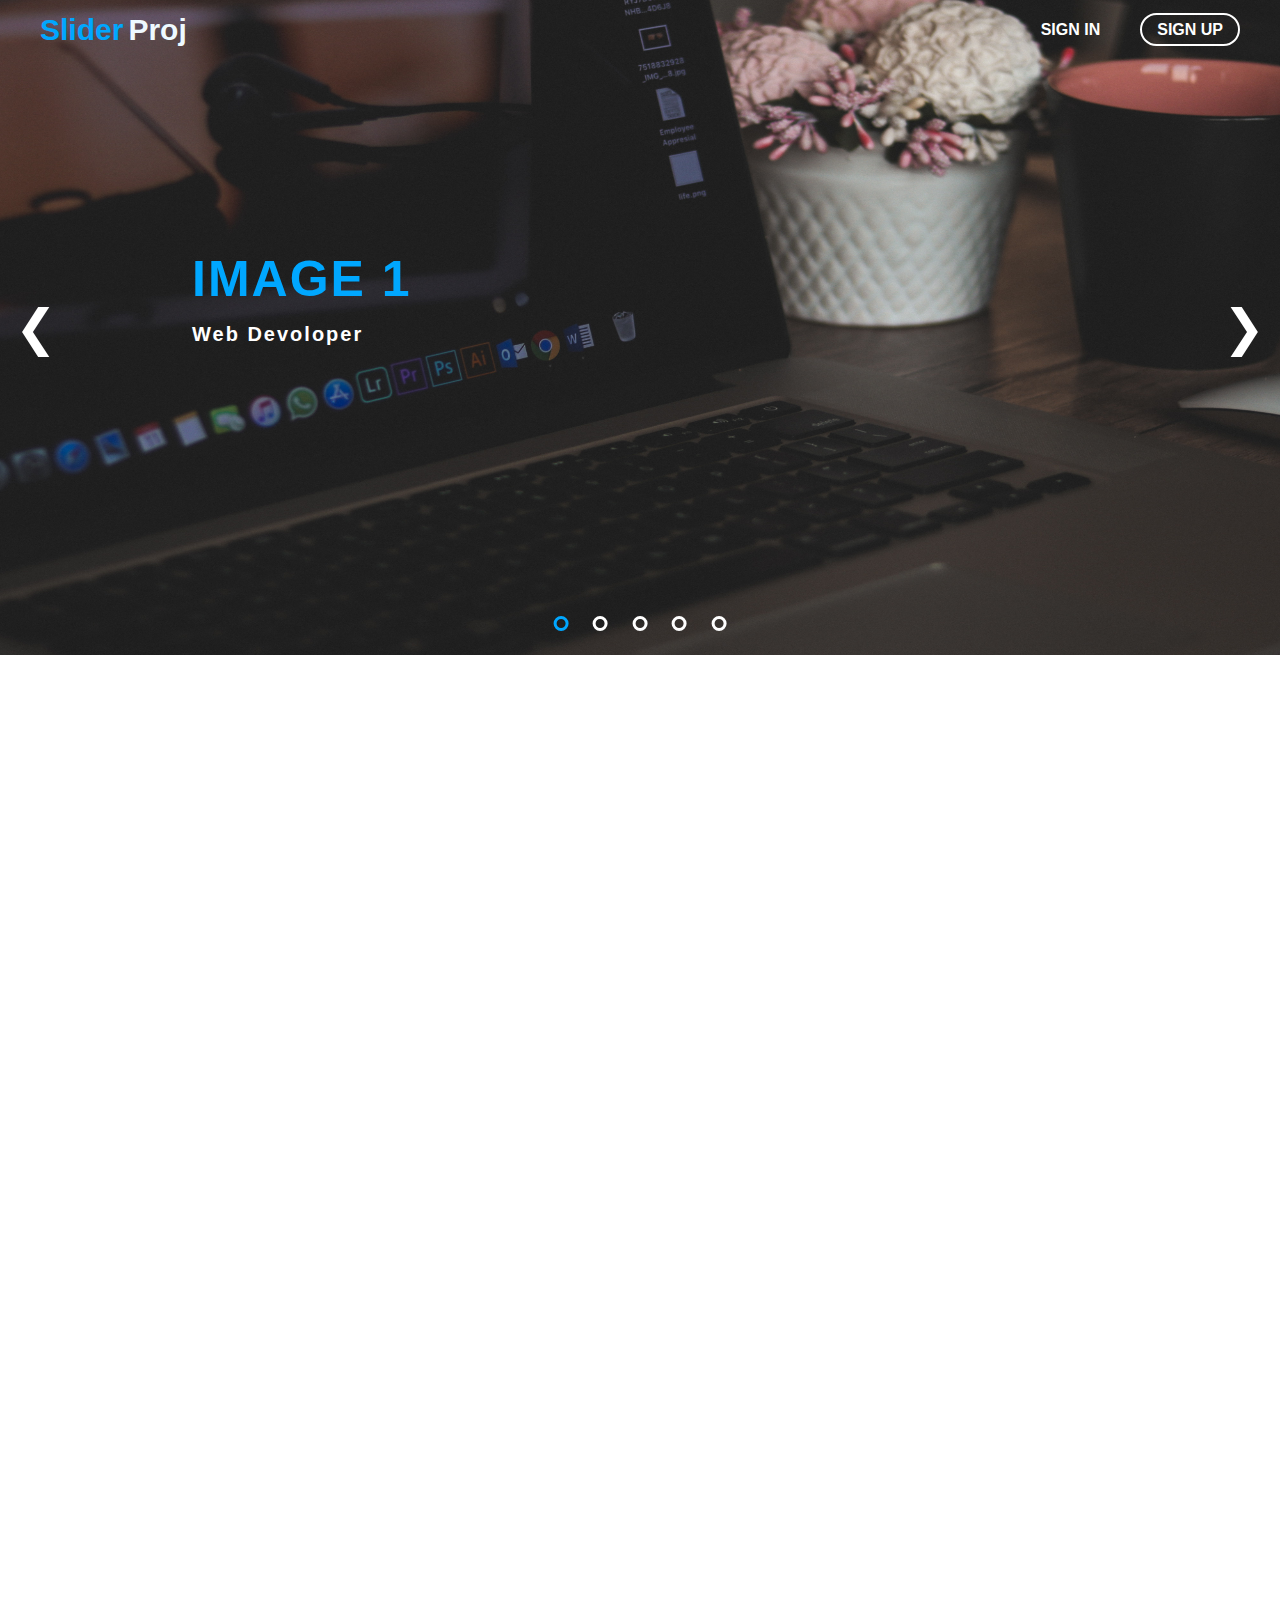
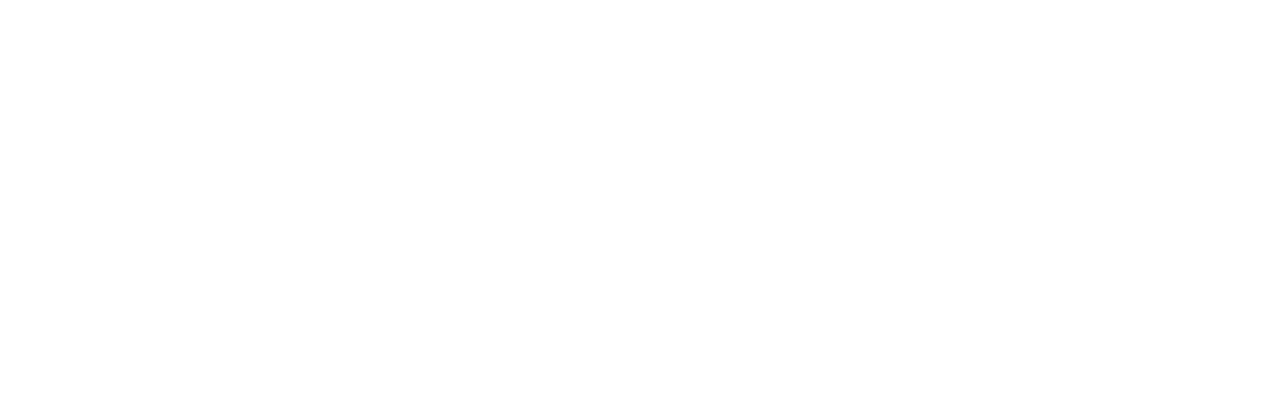
<file: index.html>
<!DOCTYPE html>
<html>
<head>
    <title>Sliders</title>
    <link rel="stylesheet" href="cssfile.css">
</head>
<body style="height: 2000px;">
	<header>
		<div id="logo">Slider<span id="logo-s">Proj</span></div>
		<span class="sign"><a class="act" href="">SIGN UP</a></span>
		<span class="sign"><a href="animated_login.html">SIGN IN</a></span>
	</header>
	
    <div class="slider">

		<div class="myslide fade">
			<div class="txt">
				<h1>IMAGE 1</h1>
				<p>Web Devoloper<br></p>
			</div>
			<img src="img1.jpg" style="width: 100%; height: 100%;">
		</div>
		
		<div class="myslide fade">
			<div class="txt">
				<h1>IMAGE 2</h1>
				<p>Web Devoloper<br></p>
			</div>
			<img src="img2.jpg" style="width: 100%; height: 100%;">
		</div>
		
		<div class="myslide fade">
			<div class="txt">
				<h1>IMAGE 3</h1>
				<p>Web Devoloper<br></p>
			</div>
			<img src="img3.jpg" style="width: 100%; height: 100%;">
		</div>
		
		<div class="myslide fade">
			<div class="txt">
				<h1>IMAGE 4</h1>
				<p>Web Devoloper<br></p>
			</div>
			<img src="img4.jpg" style="width: 100%; height: 100%;">
		</div>
		
		<div class="myslide fade">
			<div class="txt">
				<h1>IMAGE 5</h1>
				<p>Web Devoloper<br></p>
			</div>
			<img src="img5.jpg" style="width: 100%; height: 100%;">
		</div>
		
		<a class="prev" onclick="plusSlides(-1)">&#10094;</a>
  		<a class="next" onclick="plusSlides(1)">&#10095;</a>
		
		<div class="dotsbox" style="text-align:center">
			<span class="dot" onclick="currentSlide(1)"></span>
			<span class="dot" onclick="currentSlide(2)"></span>
			<span class="dot" onclick="currentSlide(3)"></span>
			<span class="dot" onclick="currentSlide(4)"></span>
			<span class="dot" onclick="currentSlide(5)"></span>
		</div>

	</div>
	
<script src="jsfile.js"></script>
</body>
</html>
</file>
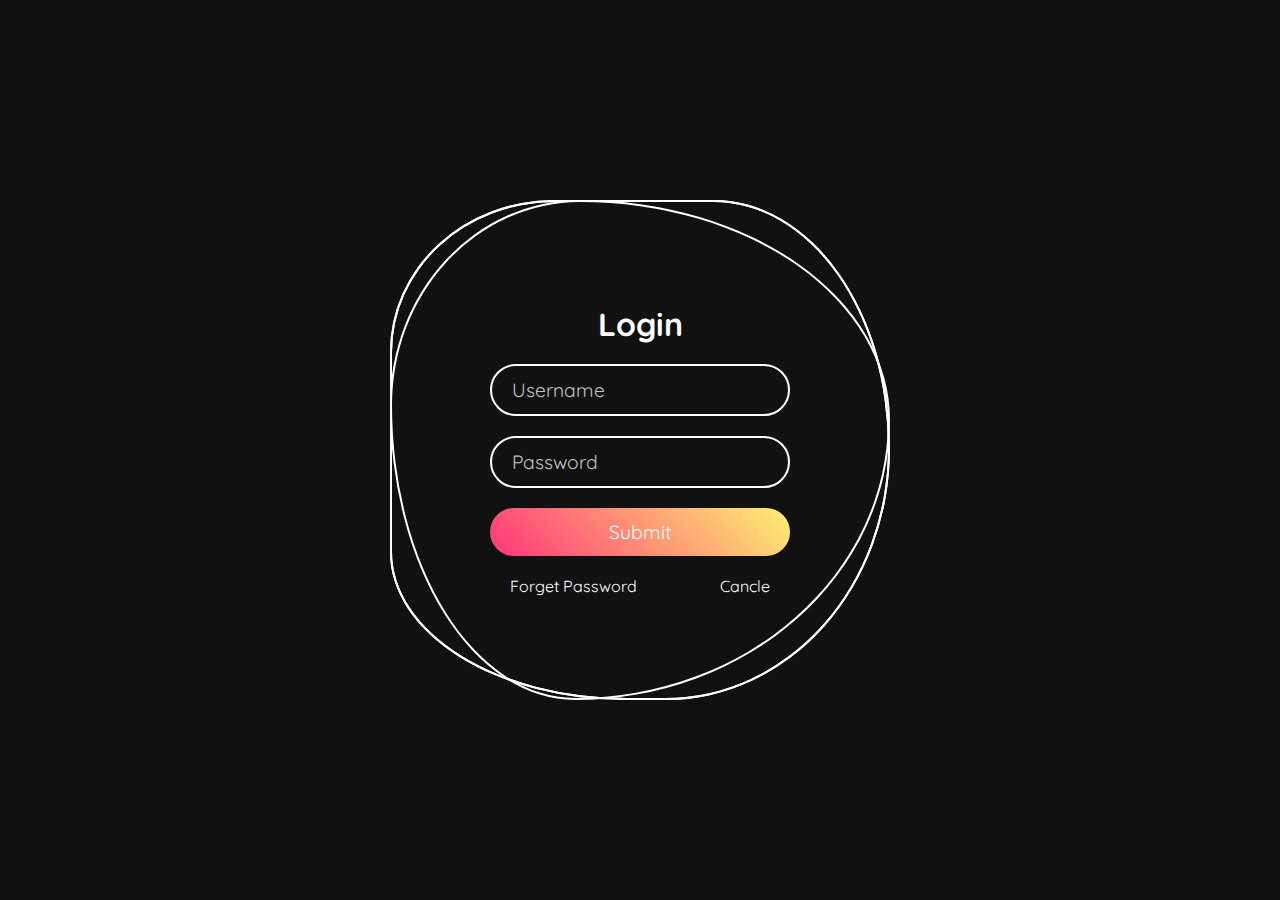
<file: animated_login.html>
<!DOCTYPE html>
<html lang="en">
<head>
    <meta charset="UTF-8">
    <meta name="viewport" content="width=device-width, initial-scale=1.0">
    <title>LoginPage</title>
    <link rel="stylesheet" href="animated_login.css">
</head>
<body>
    <div class="ring">
        <i style="--clr:#00ff0a;"></i>
        <i style="--clr:#ff0057;"></i>
        <i style="--clr:#fffd44;"></i>
        <div class="login">
            <h2>Login</h2>
            <div class="inputBx">
                <input type="text" placeholder="Username">
            </div>
            <div class="inputBx">
                <input type="password" placeholder="Password">
            </div>
            <div class="inputBx">
                
                <a href="https://www.facebook.com/login/"><input type="submit" placeholder="Sign in"></a>
            </div>
            <div class="links">
                <a href="#">Forget Password</a>
                <a href="#">Cancle</a>
            </div>
        </div>
    </div>
</body>
</html>
</file>
<file: cssfile.css>
*{
	margin: 0;
	padding: 0;
	box-sizing: border-box;
	font-family: sans-serif;
}
header{
    height: 60px;
    width: 100%;
    position: absolute;
    top: 0;
	z-index: 2;
}
#logo{
    line-height: 60px;
    margin-left: 40px;
    display: inline-block;
	cursor: pointer;
	font-size: 30px;
	font-weight: bold;
	color: #00a7ff;
}
#logo:hover{
    color: #eef9ff; 
}
#logo-s{
	color: #eef9ff; 
	margin-left: 5px;
}
#logo:hover #logo-s{
	color: #00a7ff; 
}
.sign{
	float: right;
	line-height: 60px;
	margin-right: 40px;
}
.sign a{
	color: #fff;
	font-weight: bold;
	text-decoration: none;
}
.act{
	border: 2px solid #fff;
	border-radius: 50px;
	padding: 6px 15px;
}
.sign a:hover{
	color: #00a7ff; 
	border-color: #00a7ff; 
}

.slider{
	position: relative;
	width: 100%;
	background: #2c3e50; 
}
.myslide{
	height: 655px;
	display: none;
	overflow: hidden;
}

.prev, .next{
	position: absolute;
	top: 50%;
	transform: translate(0, -50%);
	font-size: 50px;
	padding: 15px;
	cursor: pointer;
	color: #fff;
	transition: 0.1s;
	user-select: none;
}
.prev:hover, .next:hover{
	color: #00a7ff; 
}
.next{
	right: 0;
}
.dotsbox{
	position: absolute;
	left: 50%;
	transform: translate(-50%);
	bottom: 20px;
	cursor: pointer;
}
.dot{
	display: inline-block;
	width: 15px;
	height: 15px;
	border: 3px solid #fff;
	border-radius: 50%;
	margin: 0 10px;
	cursor: pointer;
}

.active, .dot:hover{
	border-color: #00a7ff; 
}

.fade {
  -webkit-animation-name: fade;
  -webkit-animation-duration: 1.5s;
  animation-name: fade;
  animation-duration: 1.5s;
}

@-webkit-keyframes fade {
  from {opacity: 0.8}
  to {opacity: 1}
}

@keyframes fade {
  from {opacity: 0.8}
  to {opacity: 1}
}

.txt{
	position: absolute;
	color: #fff;
	letter-spacing: 2px;
	line-height: 35px;
	top: 40%;
	left: 15%;
	-webkit-animation-name: posi;
  	-webkit-animation-duration: 2s;
  	animation-name: posi;
  	animation-duration: 2s;
	z-index: 1;
}

@-webkit-keyframes posi {
  from {left: 25%;}
  to {left: 15%;}
}


@keyframes posi {
  from {left: 25%;}
  to {left: 15%;}
}

.txt h1{
	color: #00a7ff; 
	font-size: 50px;
	margin-bottom: 20px;
}
.txt p{
	font-weight: bold;
	font-size: 20px;
}

img{
	transform: scale(1.5, 1.5);
	-webkit-animation-name: zoomin;
  	-webkit-animation-duration: 40s;
  	animation-name: zoomin;
  	animation-duration: 40s;
}
@-webkit-keyframes zoomin {
  from {transform: scale(1, 1);}
  to {transform: scale(1.5, 1.5);}
}


@keyframes zoomin {
  from {transform: scale(1, 1);}
  to {transform: scale(1.5, 1.5);}
}




@media screen and (max-width: 800px){
	.myslide{
		height: 500px;
	}
	.txt{
		letter-spacing: 2px;
		line-height: 25px;
		top: 50%;
		left: 50%;
		transform: translate(-50%, -50%);
		-webkit-animation-name: posi2;
		-webkit-animation-duration: 2s;
		animation-name: posi2;
		animation-duration: 2s;
	}

	@-webkit-keyframes posi2 {
	  from {top: 35%;}
	  to {top: 50%;}
	}


	@keyframes posi2 {
	  from {top: 35%;}
	  to {top: 50%;}
	}

	.txt h1{
		font-size: 40px;
	}
	.txt p{
		font-size: 13px;
	}

}

@media screen and (max-width: 520px){
	.txt h1{
		font-size: 30px;
		margin-bottom: 20px;
	}
	.sign{
		margin-right: 20px;
	}
	.sign a{
		font-size: 12px;
	}
}
</file>
<file: animated_login.css>
@import url("https://fonts.googleapis.com/css2?family=Quicksand:wght@300&display=swap");
*{
    margin: 0;
    padding: 0;
    box-sizing: border-box;
    font-family: "Quicksand",sans-serif;
}
body{
    display: flex;
    justify-content: center;
    align-items: center;
    min-height: 100vh;
    background: #111;
    width: 100%;
    overflow: hidden;
}
.ring{
    position: relative;
    width: 500px;
    height: 500px;
    display: flex;
    justify-content: center;
    align-items: center;
}
.ring i{
    position: absolute;
    inset: 0;
    border: 2px solid #fff;
    transition: 0.5s;
}
.ring i:nth-child(1){
    border-radius: 38% 62% 63% 37% / 41% 44% 56% 59%;
    animation: animate 6s linear infinite;
}
.ring i:nth-child(2){
    border-radius: 41% 44% 56% 59% / 38% 62% 63% 37%;
    animation: animate 4s linear infinite;
}
.ring i:nth-child(3){
    border-radius: 41% 44% 56% 59% / 38% 62% 63% 37%;
    animation: animate2 10s linear infinite;
}

.ring:hover i{
    border: 6px solid var(--clr);
    filter: drop-shadow(0 0 20px var(--clr));
}
@keyframes animate{
    0%{
        transform: rotate(0deg);
    }
    100%{
        transform: rotate(360deg);
    }
}
@keyframes animate2{
    0%{
        transform: rotate(360deg);
    }
    100%{
        transform: rotate(0deg);
    }
}
.login{
    position: absolute;
    width: 300px;
    height: 100px;
    display: flex;
    justify-content: center;
    align-items: center;
    flex-direction: column;
    gap: 20px;
}
.login h2{
    font-size: 2em;
    color: #fff;
}
.login .inputBx{
    position: relative;
    width: 100%;
}
.login .inputBx input{
    position: relative;
    width: 100%;
    padding: 12px 20px;
    background: transparent;
    border: 2px solid #fff;
    border-radius: 40px;
    font-size: 1.2em;
    color: #fff;
    box-shadow: none;
    outline: none;
}
.login .inputBx input[type="submit"]{
    width: 100%;
    background: #0078ff;
    background: linear-gradient(45deg,#ff357a,#fff172);
    border: none;
    cursor: pointer;
}
.login .inputBx input::placeholder{
    color: rgba(255, 255, 255, 0.75);
}
.login .links{
    position: relative;
    width: 100%;
    display: flex;
    align-items: center;
    justify-content: space-between;
    padding: 0 20px;
}
.login .links a{
    color: #fff;
    text-decoration: none;
}
</file>
